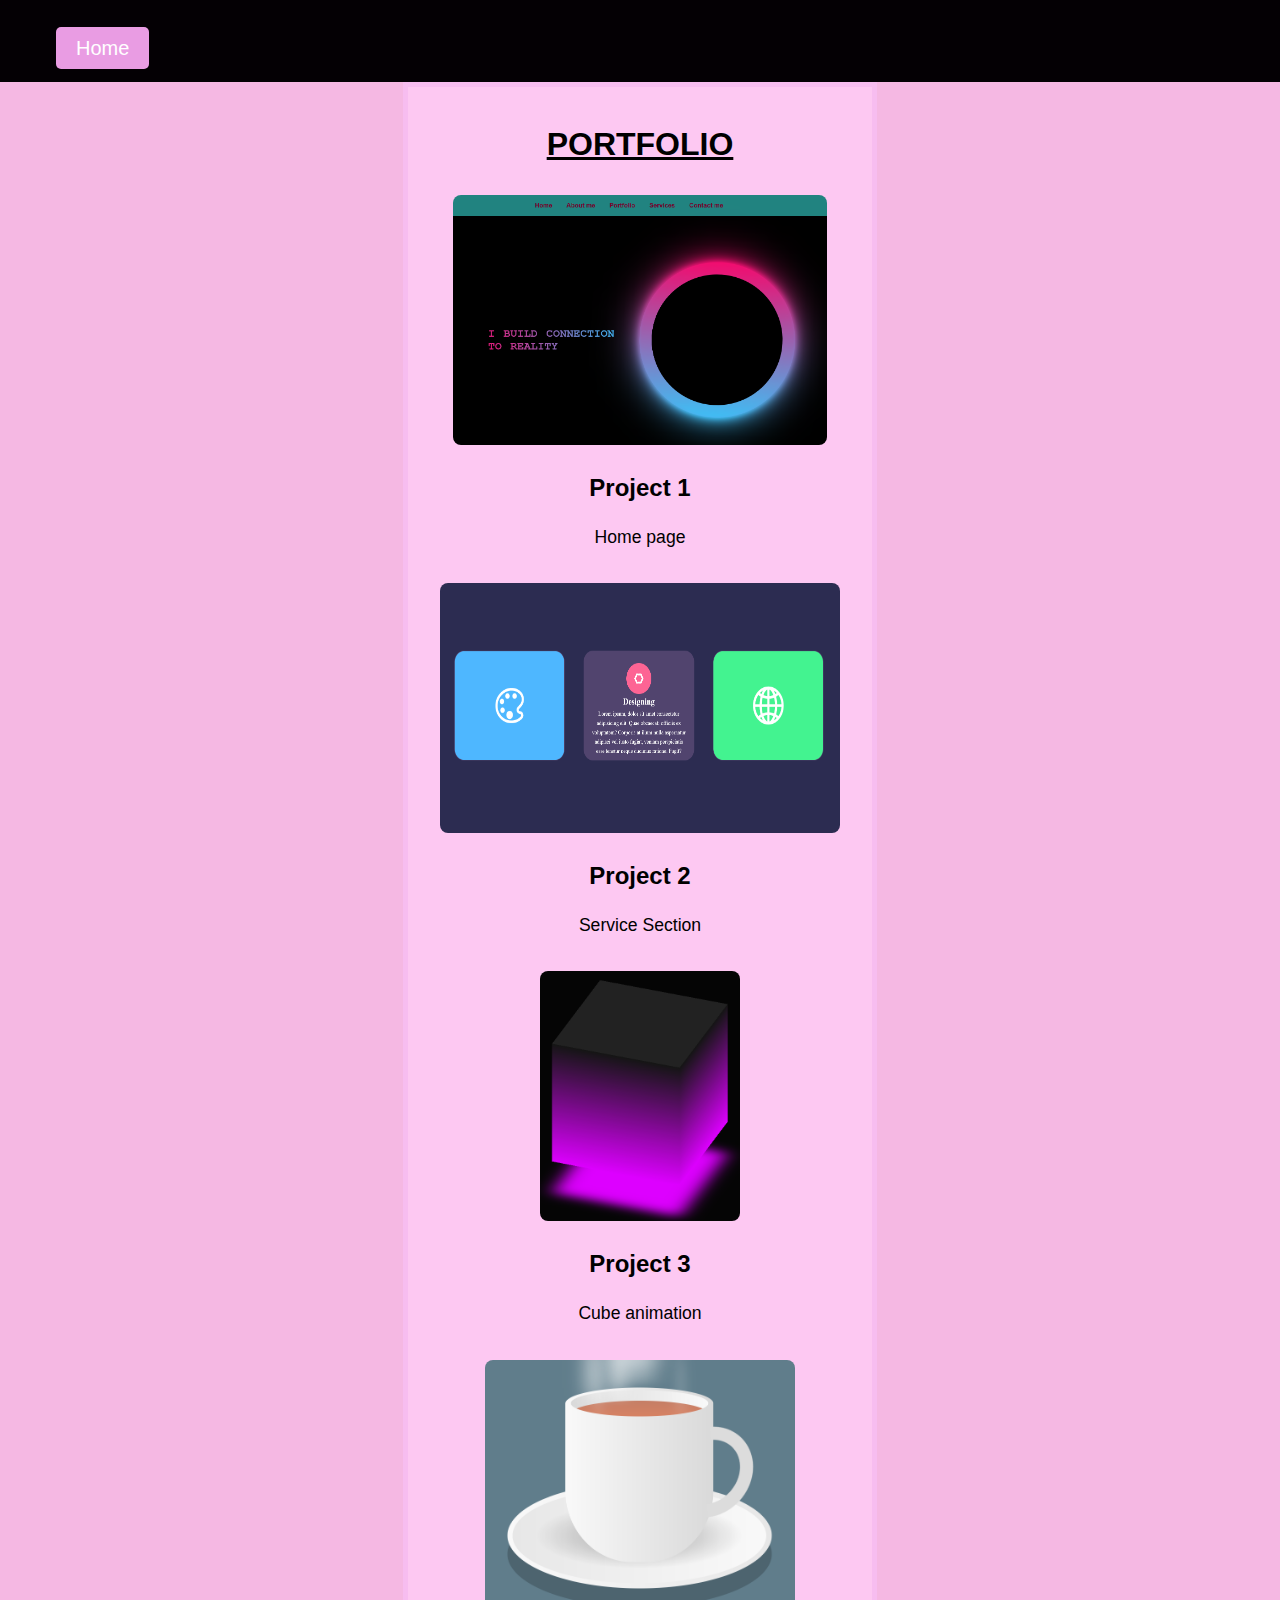
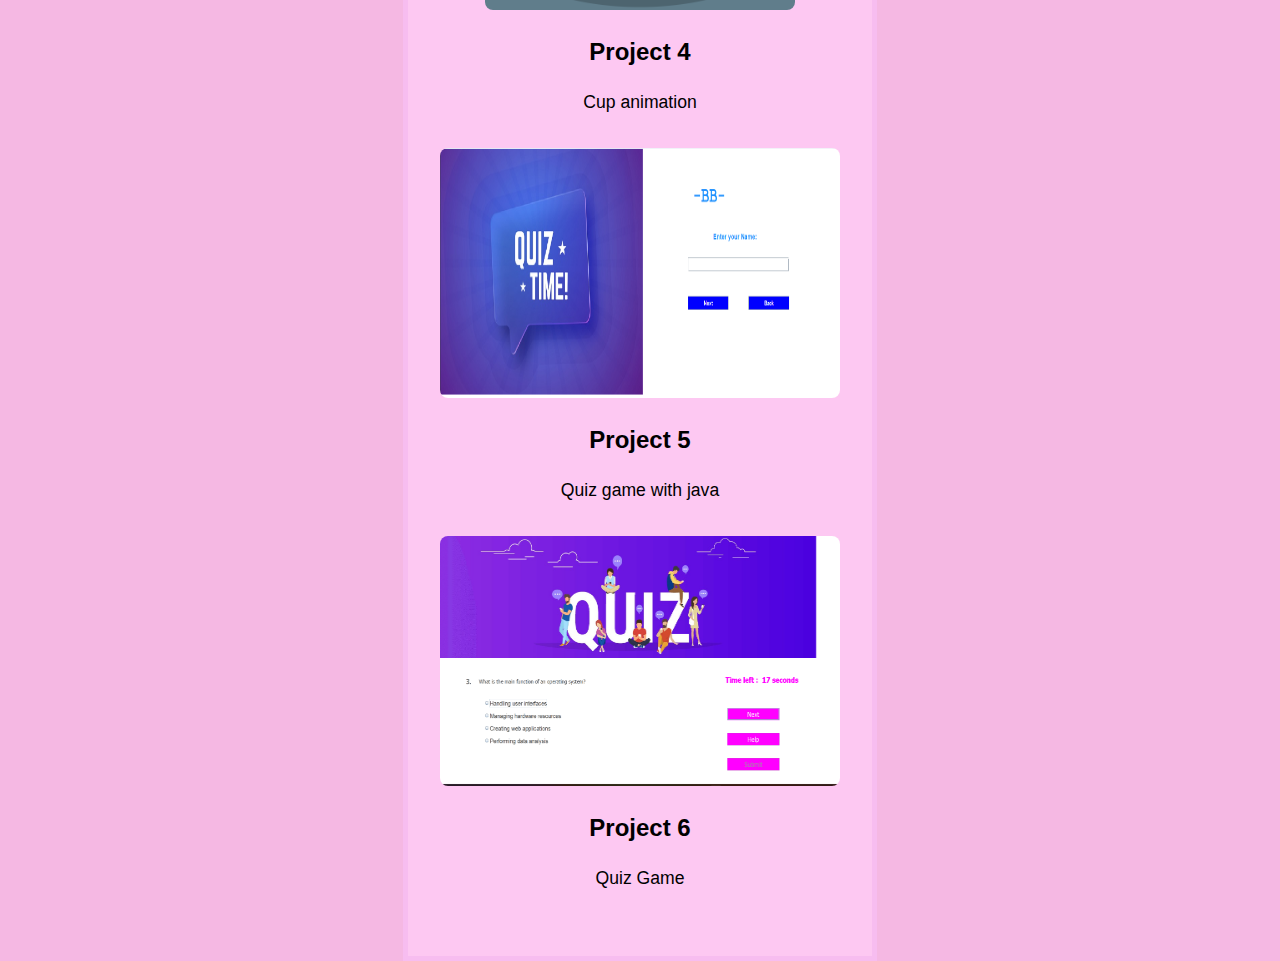
<file: index2.html>
<!DOCTYPE html>
<html lang="en">
<head>
    <meta charset="UTF-8">
    <meta name="viewport" content="width=device-width, initial-scale=1.0">
    <title>Document</title>
   <link rel="stylesheet" href="index.css">
</head>
<body>
    <header class="link">
      <nav>
        <ul>
          <li><a href="index.html">Home</a></li>
        </ul>
      </nav>
        
        
      </header>

    <div class="bg">
     
      <section id="portfolio">
        <h1>PORTFOLIO</h1>
        <div class="project">
          <img src="img2.png" alt="Project 1">
          <h3>Project 1</h3>
          <p>Home page</p>
        </div>
    
        <div class="project">
          <img src="img3.png" alt="Project 2">
          <h3>Project 2</h3>
          <p>Service Section</p>
        </div>
        
          <div class="project">
            <img src="img5.png" alt="Project 3">
            <h3>Project 3</h3>
            <p>Cube animation</p>
          </div>
          <div class="project">
            <img src="img6.png" alt="Project 4">
            <h3>Project 4</h3>
            <p>Cup animation</p>
            </div>

            <div class="project">
              <img src="img7.png" alt="Project 5">
              <h3>Project 5</h3>
              <p>Quiz game with java</p>
            </div>

              <div class="project">
                <img src="img9.png" alt="Project 6">
                <h3>Project 6</h3>
                <p>Quiz Game</p>
              </div>

          </div> 
          
          
        
      </section>
      
    </div>
    
   
    
    <footer class="footer">
      
      </footer>
</body>
</html>
</file>
<file: index.css>
body {
  margin: 0;
  padding: 0;
  font-family: Arial, sans-serif;
}

#nav {
  list-style: none;
  text-align: center; /* Align the navigation items to the center */
  margin: 0;
  padding: 0;
  align-items: center;
}

#navcontainer {
  background-color: #0a0e0d;
  height: 60px;
  width: 100%;
  position: fixed;
  top: 0;
  left: 0;
}

#navcontainer p {
  color: white;
  font-size: 20px;
  font-weight: bold;
  margin: 0;
  padding: 10px;
}

#navcontainer ul {
  display: flex;
  justify-content: center; /* Center the navigation items horizontally */
  align-items: center; /* Center the navigation items vertically */
  margin: 15px;
  padding: 0px 10px 0px 60px;
}

#navcontainer li {
  margin: 0 20px; /* Add margin around the navigation items */
}

#navcontainer a {
  text-decoration: none;
  color: white;
  font-weight: bold;
  font-size: 16px;
  font-family: 'Lucida Sans', 'Lucida Sans Regular', 'Lucida Grande', 'Lucida Sans Unicode', Geneva, Verdana, sans-serif;
  padding: 24px 26px;
}

#navcontainer a:hover {
  background-color: #e7e0e2;
  color: black;
  box-shadow: 0 0 50px #f6edf0;
  border-radius: 4%;

}
#home {
  background-color:black;
  width: 900px;
  height: 740px;
  margin: 30px auto;
  display: flex;
  flex-direction: column;
  align-items: center;
  justify-content: center;
}
#home h1{
  color: #bdf3f9;
  text-transform: uppercase;
  align-items: center;
  text-align: center;
}


#about {
  background-color: #dbbccc;
  width: 70%;
  height: 660px;
  margin: 0 auto ;
  display: flex;
  flex-direction: column;
  align-items: center;
  justify-content: center;
}

#about img{
  width: 300px;
  height: 400px;
  border-radius: 10%;
  border: 4px solid #f4d1e3;
}
#about p{
  font-size: 23px;
  align-items: center;
  text-align: center;
}
#about h1{
  text-decoration: underline;
  font-weight: 400;
}


#container {
  background-color:#FFE3F1;
  width: 92%;
  height: 700px;
  margin: 30px auto;
  display: flex;
  flex-direction: column;
  align-items: center;
  justify-content: center;
 border-radius: 4%;
}
#container h1{
  text-decoration: underline;
  font-size: 40px;
}
#container p{
  font-size: 20px;
  margin-bottom: 6px;
}

form{
  background: #54424B;
  display: flex;
  flex-direction: column;
  padding: 2vw 4vw;
  width: 450px;
  max-width: 440px;
  border-radius: 10px;
  height: 400px;
  margin-top: 0px;
  margin-bottom: 0px;
}
form input, form textarea{
  border: 0;
  margin: 10px 0;
  padding: 20px;
  outline: none;
  background: #f5f5f5;
  font-size: 16px;
  width: 400px;
  height: 40px;
}

form button{
  padding: 15px;
  background: #f0e8e9;
  color: rgb(12, 11, 11);
  font-size: 18px;
  border: 0;
  outline: none;
  cursor: pointer;
  width: 150px;
  margin: 20px auto 0;
  border-radius: 30px;
}
form button:hover {
  background-color: #e7e0e2;
  color: black;
  box-shadow: 0 0 50px #f6edf0;

}


#copyright {
  background-color: #000000;
  width: 100%;
  height: 50px;
  display: flex;
  align-items: center;
  justify-content: center;
  color: white;
  margin-top: 5px;
}

form {
  display: flex;
  flex-direction: column;
  align-items: center;
}

input, textarea, button {
  margin: 5px;
  padding: 10px;
  width: 300px;
  border: none;
  border-radius: 5px;
}

button {
  background-color: #4F7BF7;
  color: white;
  cursor: pointer;
}

button:hover {
  background-color: #3A5BA9;
}
#overall{
  background: #2d2222;
}
.bubbles
{
  position: relative;
  display: flex;
}
.bubbles span{
  position: sticky;
  width: 30px;
  height: 30px;
  background: linear-gradient(#ea41df, rgb(81, 61, 196),rgb(47, 155, 201));
  margin: 0 4px;
  border-radius: 50%;
  box-shadow: 0 0 0 10px #28282544,
  0 0 50px #E6E6FA ,
  0 0 100px #66CCCC ;
  animation: animate 15s linear infinite;
  animation-duration: calc(200s / var(--i));
}
.bubbles span:nth-child(even)
{
  background: linear-gradient(rgb(114, 221, 119),rgb(64, 64, 125),rgb(214, 165, 104));
  box-shadow: 0 0 0 10px #28282544,
  0 0 50px #d8681e ,
  0 0 100px #00CED1 ;
}
@keyframes animate
{
  0%{
      transform: translateY(100vh) scale(0);

  }
  100%{
      transform: translateY(-10vh) scale(1);

  }
}

.overall{
background: black;
}

#social-icons {
  height: 100px;
  text-align: center;
  margin-top: 10px;
  color: white;
}

#social-icons a {
  display: inline-block;
  margin: 0 20px; /* Adjust the margin to add space between the icons */
  font-size: 42px; /* Increase the size of the icons */
  transition: color 0.2s;
  text-decoration: none;
}

#social-icons .facebook {
  color: #3A5BA9;
  background: white;
  border-radius: 20%;
}

#social-icons .facebook:hover {
  color: #344579;
}

#social-icons .instagram {
  color: rgb(228, 6, 240);
  background-color: white;
  border-radius: 20%;
 
}
#social-icons .instagram:hover {
  color: #a004a8;
  box-shadow: 0px 2px 2px rgb(224, 71, 201);
}







/* Add a media query for screens with width between 360px and 500px */
@media screen and (max-width: 500px) {
  body {
    /* Adjust the font size or other styles for better readability on smaller screens */
    font-size: 16px;
  }

  /* Make the navigation items stack vertically */
  #navcontainer ul {
    flex-direction: row;
    padding: 3px;
  }
  #navcontainer ul li a{
    font-size: 12px;
    padding: 0px 16px;
  }

  #navcontainer li {
    margin: 10px 0;
  }
  #navcontainer a:hover {
    background-color: #e7e0e2;
    color: black;
    box-shadow: 0 0 50px #f6edf0;
    border-radius: 4%;
    padding: 9px 3px;
  
  }
  .bubbles span{
    position: sticky;
    border-radius: 50%;
    height: 10px;
    background: rgb(228, 127, 213);
    animation: animate 10s linear infinite;
    animation-duration: calc(200s / var(--i));
  }
  .bubbles span:nth-child(even)
{
  display: none;
}
@keyframes animate
{
  0%{
      transform: translateY(100vh) scale(0);

  }
  100%{
      transform: translateY(-10vh) scale(1);

  }
}

  /*  the styles for the sections */
  #home, #about, #portfolio {
    width: 90%;
    margin: 3px auto;
  }
  #about p{
    font-size: 16px;
    text-align: center;
  }

  /*  styles for images in the About section */
  #about img {
    width: 60%;
    height: 290px;
  }
  #portfolio{
    height: 820px;
  }
  #portfolio h1{
    margin: 0px 0px 30px;
  }

  /*styles for the gallery images in the Portfolio section */
  .gallery img {
    width: 45%;
    height: 220px;
  }
  

  /* the styles for the form inputs */
  form input,
  form textarea {
    width: 200px;
    padding: 4px;
  }
  #container form textarea{
    height: 80px;
    font-size: 14px;
  }
  #container form input {
    height: 20px;
    font-size: 13px;
  }
  #container form{
    height: 360px;
    width: 235px;
  }
  #container{
    height: 600px;
    
  }
  #container button{
    height: 45px;
    width: 110px;
    text-align: center;
    font-size: 15px;
    
  }

  #social-icons{
    height: 400px;
    margin-top: 8px;
  }
}






/*Portfolio section*/
body, h1, h2, h3, p, img {
  margin: 0;
  padding: 0;
  box-sizing: border-box;
}

body {
  font-family: Arial, sans-serif;
  line-height: 1.6;
}

.link {
  background-color: #040004;
  padding: 1rem;
  height: 50px;
  align-items: center;
 
}

.link ul li{
  list-style: none;
  font-size: 20px;
}
.link ul li a{
  text-decoration: none;
  color: white;
  background: rgb(233, 156, 227);
  padding: 10px 20px;
  border-radius: 5px;
}
.link li a:hover{
  background-color: #e7e0e2;
  color: black;
  box-shadow: 0 0 50px #f6edf0;
  border-radius: 4%;
}

h1 {
  font-size: 2rem;
}
.bg{
    background: #f5b8e3;
    

}


#portfolio {
  padding: 2rem;
  background: #fdc8f2;
  margin: 0 auto;
  display: flex;
 flex-direction: column;
  align-items: center;
  justify-content: center;
  width: 400px;
  border: 5px solid rgb(247, 189, 240);
  
}


.project {
  text-align: center;
  margin-bottom: 2rem;
}

.project img {
  width: 100%;
  max-width: 400px;
  border-radius: 8px;
  height: 250px;
}

.project h3 {
  font-size: 1.5rem;
  margin: 1rem 0;
}

.project p {
  font-size: 1.1rem;
}


.row img{
  width: auto;
  max-width: 400px;
  border-radius: 8px;
  height: 250px;
}

#portfolio h1{
  text-decoration: underline;
  margin-bottom: 25px;
}
@media screen and (max-width: 500px) {
  #portfolio{
    width: auto;
    height: auto;
  }

  .footer{
    height: 60px;
    background: #000;
  }
}
</file>
